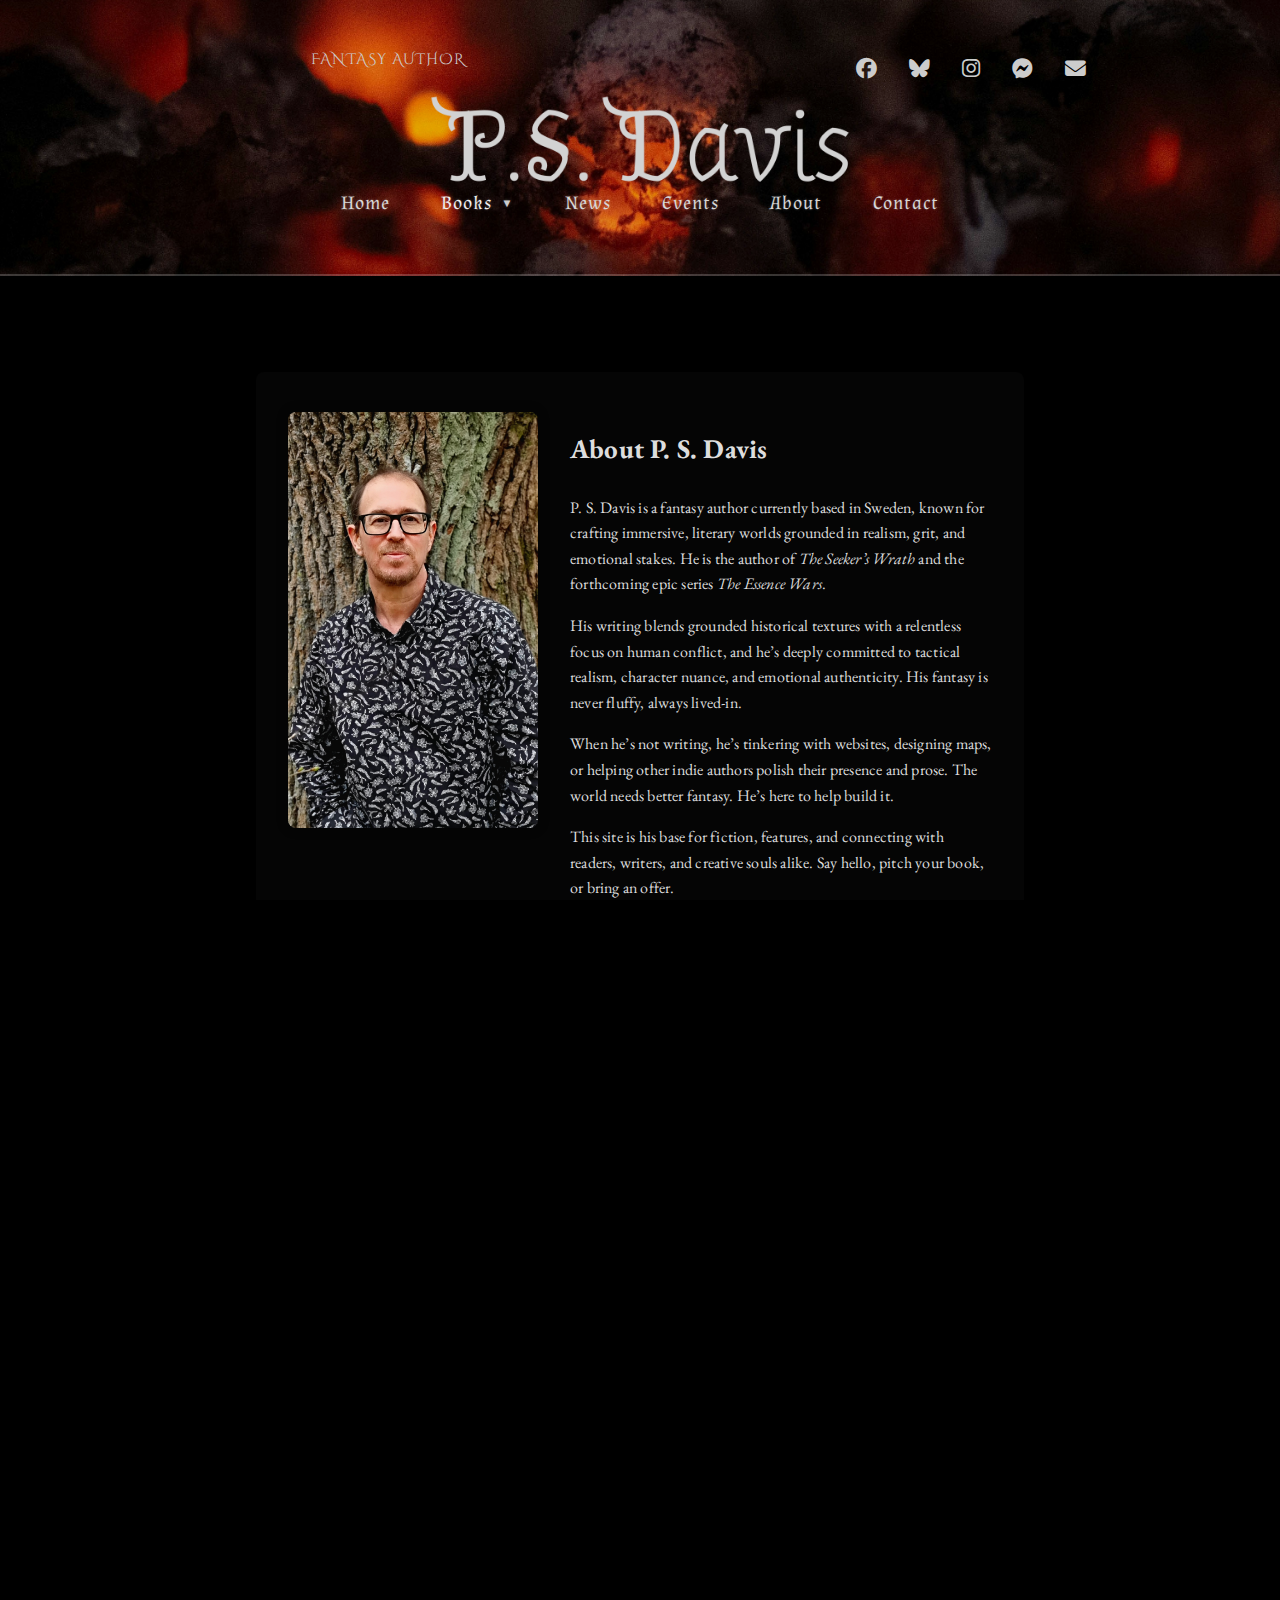
<file: about.html>
<!DOCTYPE html>
<html lang="en">
<head>
    <meta charset="UTF-8" />
    <meta name="viewport" content="width=device-width, initial-scale=1.0" />

    <!-- SEO Meta Tags -->
    <meta name="author" content="P. S. Davis" />
    <meta name="application-name" content="P. S. Davis Books" />
    <meta name="description"
        content="Learn more about P. S. Davis, author of The Seeker’s Wrath and The Essence Wars. Includes an exclusive in-depth interview." />
    <meta name="keywords"
        content="P. S. Davis, about the author, fantasy writer interview, The Seeker's Wrath, The Essence Wars, literary fantasy, indie author" />

    <!-- Open Graph (Social Sharing) Meta -->
    <meta property="og:title" content="About P. S. Davis | Author of The Seeker’s Wrath" />
    <meta property="og:description"
        content="Explore the mind behind Teloshka. Read an exclusive interview with P. S. Davis, creator of The Seeker’s Wrath." />
    <meta property="og:type" content="profile" />
    <meta property="og:url" content="https://psdavisbooks.com/about.html" />
    <meta property="og:image" content="https://psdavisbooks.com/images/psdavis-meta.png" />

    <!-- Twitter Meta Tags -->
    <meta name="twitter:card" content="summary_large_image" />
    <meta name="twitter:title" content="About P. S. Davis | psdavisbooks.com" />
    <meta name="twitter:description"
        content="From worldbuilding to realism in fantasy—get to know P. S. Davis in this exclusive author interview." />
    <meta name="twitter:image" content="https://psdavisbooks.com/images/psdavis-meta.png" />

    <!-- Favicon (Optional, replace with your icon) -->
    <link rel="icon" href="favicon.ico" type="image/x-icon" />

    <!-- Stylesheet -->
    <link rel="stylesheet" href="css/style.css" />
    <link rel="stylesheet" href="css/all.min.css">
    <link rel="stylesheet" href="css/news.css">
    <!-- Google Fonts -->
    <link rel="preconnect" href="https://fonts.googleapis.com">
    <link rel="preconnect" href="https://fonts.gstatic.com" crossorigin>
    <link
        href="https://fonts.googleapis.com/css2?family=Almendra:ital,wght@0,400;0,700;1,400;1,700&family=Cinzel+Decorative:wght@400;700;900&family=Cormorant+Garamond:ital,wght@0,300;0,400;0,500;0,600;0,700;1,300;1,400;1,500;1,600;1,700&family=EB+Garamond:ital,wght@0,400..800;1,400..800&family=IM+Fell+English:ital@0;1&family=Julius+Sans+One&family=Libre+Baskerville:ital,wght@0,400;0,700;1,400&family=MedievalSharp&family=Uncial+Antiqua&display=swap"
        rel="stylesheet">

    <!-- Scripts -->

    <title>P. S. Davis | About the Author</title>
</head>
<body>
    <div class="wrapper">
        <!-- Dynamic Header Include -->
        <div data-include="includes/header.html"></div>

        <main>
          
            <section class="about-section">
                <div class="about-container">
                    <div class="about-photo">
                        <img src="images/psdavis.jpg" alt="P. S. Davis portrait">
                    </div>
            
                    <div class="about-text">
                        <h2>About P. S. Davis</h2>
            
                        <p>P. S. Davis is a fantasy author currently based in Sweden, known for crafting immersive, literary worlds
                            grounded in realism, grit, and emotional stakes. He is the author of <em>The Seeker’s Wrath</em> and the
                            forthcoming epic series <em>The Essence Wars</em>.</p>
            
                        <p>His writing blends grounded historical textures with a relentless focus on human conflict, and he’s
                            deeply committed to tactical realism, character nuance, and emotional authenticity. His fantasy is never
                            fluffy, always lived-in.</p>
            
                        <p>When he’s not writing, he’s tinkering with websites, designing maps, or helping other indie authors
                            polish their presence and prose. The world needs better fantasy. He’s here to help build it.</p>
            
                        <p>This site is his base for fiction, features, and connecting with readers, writers, and creative souls
                            alike. Say hello, pitch your book, or bring an offer.</p>
                    </div>
                </div>
            </section>

            <section class="about-interview">
                <h2>Interview with P. S. Davis</h2>
            
                <article class="interview-block">
                    <h3>What drew you to fantasy specifically?</h3>
                    <p>When I was fourteen, we were given a project in English class to write a story. I wrote a full fantasy epic
                        and got an A. My teacher wrote, and I’ll never forget it: “This is just like Tolkien. It’s fantastic!” That
                        was the moment something clicked. I'd already been imaginative, building worlds and stories. I was the kind
                        of kid who played Dungeons & Dragons at thirteen and created my own maps and quests. Growing up doesn’t mean
                        growing out of fantasy—it means reshaping it. Some stories stopped feeling real to me. Even though I love
                        dragons, they began to feel overpowered and implausible. I wanted a world where magic existed, but reality
                        still mattered. That’s Teloshka. It’s as grounded as Earth, but with a layer of the unknown you can live in
                        through the prose.</p>
                </article>
            
                <article class="interview-block">
                    <h3>When did you first call yourself a writer?</h3>
                    <p>I still don’t. I love writing, but I’ve never said, “I’m a writer.” I just get the words out of my head and
                        hope someone else connects with them. For me, writing is a relief. Once the ideas are on paper, I feel free
                        of them. That’s what matters most.</p>
                </article>
            
                <article class="interview-block">
                    <h3>What would surprise readers about your background?</h3>
                    <p>I have a bachelor’s degree in Environmental Physics and Toxicology, and a postgraduate qualification in
                        teaching and learning. I’m a physics teacher by trade. That’s my day job. But Teloshka, this world I’ve
                        built, is my dream. I hope one day I’ll be teaching people about it instead.</p>
                </article>
            
                <article class="interview-block">
                    <h3>What should fantasy do that it often doesn’t?</h3>
                    <p>Fantasy needs to be believable. Too often, it isn’t. We all know the trope when someone dies, then “magic” brings
                        them back without consequence. Think of Jon Snow in Game of Thrones (series). He died, and then he didn’t. It broke
                        the stakes. Compare that with how Sir Arthur Conan Doyle tried to kill off Sherlock Holmes. Readers left him
                        by the thousands. Fantasy should know when to say “enough.” If someone dies, they stay dead. If they
                        survive, it has to make sense. I bring my science background into my writing. If I can’t imagine something
                        happening under the rules of that world, I won’t write it.</p>
                </article>
            
                <article class="interview-block">
                    <h3>What are your non-negotiables in writing?</h3>
                    <p>Everything must have a reason. Nothing can exist just to get me out of a plot hole. I actually enjoy writing
                        myself into a corner because it forces me to find a believable way out. If there is no way out, the
                        character doesn’t survive. No sudden rescues unless the story has earned it. If a villain spares a
                        protagonist, it’s not because they monologue, it’s because they need that character alive for a reason. I
                        don’t do cliché villains. Every action, every scene, must serve something bigger than convenience.</p>
                </article>
            
                <article class="interview-block">
                    <h3>What scares you as a writer?</h3>
                    <p>That I get lost in my world, and other people have to hear about it. I can write for days without stopping.
                        That’s not always healthy. I worry that I care too much about getting it all out. But I wouldn’t have it any
                        other way.</p>
                </article>
            
                <article class="interview-block">
                    <h3>Who are you writing for?</h3>
                    <p>This might sound selfish, but I write for me. I love it. I survive to do it. It’s how I get my thoughts out
                        of my head. It’s how I feel free. I cry when I write. I laugh. I cheer, and yes, even when I know what’s coming.
                        That said, I do imagine the reader. I ask, “Would this sentence sound pompous to someone else?” I try to
                        make sure it never feels heavy or difficult to read. I want my writing to be joyful, even when the story
                        isn’t.</p>
                </article>
            
                <article class="interview-block">
                    <h3>What do you want readers to feel when they finish a book?</h3>
                    <p>Relief. Not because it’s over, but because it gave them something. I want them to feel like they’ve been
                        somewhere real. Like it mattered. I try to avoid pompous writing. I want the challenge to be in the story,
                        not the sentence structure. I want people to guess the ending, and still be surprised when it doesn’t go that
                        way.</p>
                </article>
            
                <article class="interview-block">
                    <h3>Why support other authors here?</h3>
                    <p>Indie authors don’t have it easy. Publishers do a lot of the heavy lifting, but they also take a lot in
                        return: control, royalties, sometimes even the voice of the work. Indies have to be better, sharper, and
                        louder. We have to prove ourselves constantly. I want to make space for those writers, because their stories
                        deserve to be seen too.</p>
                </article>
            
                <article class="interview-block">
                    <h3>What do you do when you’re not writing?</h3>
                    <p>I walk and listen to music. Spotify is always on. In fact, I’m building an Essence Wars playlist that matches
                        key moments in Teloshka. I can’t play an instrument, I personally don’t have rhythm, but I can feel music deeply. I also
                        cycle, spend time with my family, and soak up every ounce of spring and sunlight I can. Nature keeps me
                        going.</p>
                </article>
            
                <article class="interview-block">
                    <h3>Do you think your best work is ahead of you?</h3>
                    <p>I hope so. I want this feeling to last. I love what I write, but I want to keep getting better. To tell
                        stories that matter, not just in plot, but in how they’re told. If I keep listening to my readers, I’ll keep
                        growing. The moment I stop listening — that’s when my best work will already be behind me.</p>
                </article>
            </section>

            <!-- Dynamic Footer Include -->
        </main>
        <div data-include="includes/footer.html"></div>
    </div>

    <!-- JavaScript -->
    <script src="js/includes.js"></script>

</body>
</html>
</file>
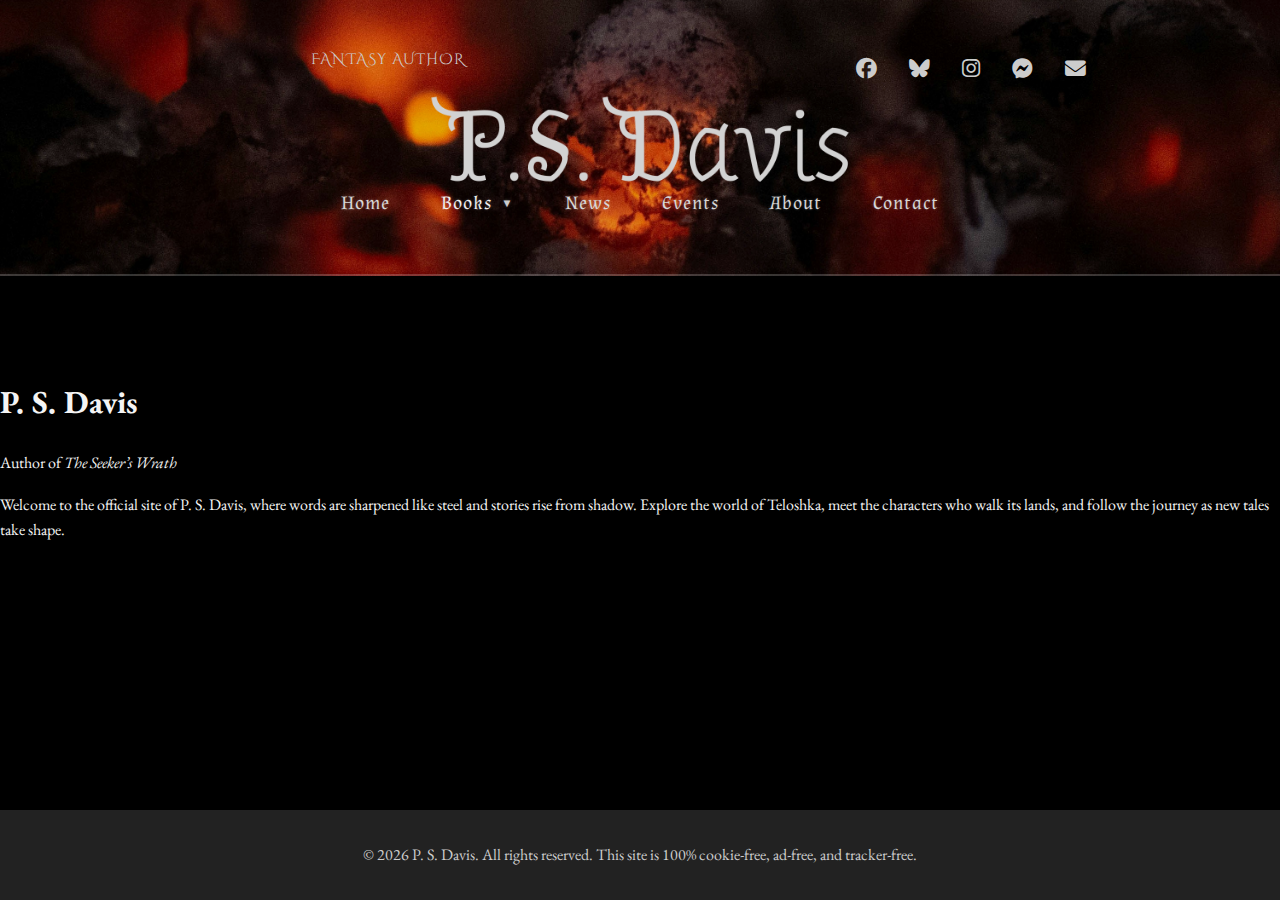
<file: books.html>
<!DOCTYPE html>
<html lang="en">
<head>
    <meta charset="UTF-8" />
    <meta name="viewport" content="width=device-width, initial-scale=1.0" />

    <!-- SEO Meta Tags -->
    <meta name="author" content="P. S. Davis" />
    <meta name="description"
        content="Official site of P. S. Davis, author of The Seeker’s Wrath and other literary fantasy works." />
    <meta name="keywords"
        content="P. S. Davis, author, fantasy books, The Seeker's Wrath, Teloshka, high fantasy, literary fantasy" />

    <!-- Social Sharing Meta -->
    <meta property="og:title" content="P. S. Davis | Author of The Seeker's Wrath" />
    <meta property="og:description" content="Literary fantasy forged in fire, silence, and vengeance." />
    <meta property="og:type" content="website" />
    <meta property="og:url" content="https://psdavisbooks.com" />
    <meta property="og:image" content="https://psdavisbooks.com/images/cover-placeholder.jpg" />

    <!-- Favicon (Optional, replace with your icon) -->
    <link rel="icon" href="favicon.ico" type="image/x-icon" />

    <!-- Stylesheet -->
    <link rel="stylesheet" href="css/style.css" />
    <link rel="stylesheet" href="css/all.min.css">
    <!-- Google Fonts -->
    <link rel="preconnect" href="https://fonts.googleapis.com">
    <link rel="preconnect" href="https://fonts.gstatic.com" crossorigin>
    <link
        href="https://fonts.googleapis.com/css2?family=Almendra:ital,wght@0,400;0,700;1,400;1,700&family=Cinzel+Decorative:wght@400;700;900&family=Cormorant+Garamond:ital,wght@0,300;0,400;0,500;0,600;0,700;1,300;1,400;1,500;1,600;1,700&family=EB+Garamond:ital,wght@0,400..800;1,400..800&family=IM+Fell+English:ital@0;1&family=Julius+Sans+One&family=Libre+Baskerville:ital,wght@0,400;0,700;1,400&family=MedievalSharp&family=Uncial+Antiqua&display=swap"
        rel="stylesheet">

    <!-- Scripts -->

    <title>P. S. Davis | Books</title>
</head>
<body>
    <div class="wrapper">
        <!-- Dynamic Header Include -->
        <div data-include="includes/header.html"></div>

        <main>
            <section class="hero">
                <h1>P. S. Davis</h1>
                <p>Author of <em>The Seeker’s Wrath</em></p>
            </section>

            <section class="intro">
                <p>Welcome to the official site of P. S. Davis, where words are sharpened like steel and stories rise
                    from
                    shadow. Explore the world of Teloshka, meet the characters who walk its lands, and follow the
                    journey as
                    new tales take shape.</p>
            </section>
            <!-- Dynamic Footer Include -->
        </main>
        <div data-include="includes/footer.html"></div>
    </div>

    <!-- JavaScript -->
    <script src="js/includes.js"></script>

</body>
</html>
</file>
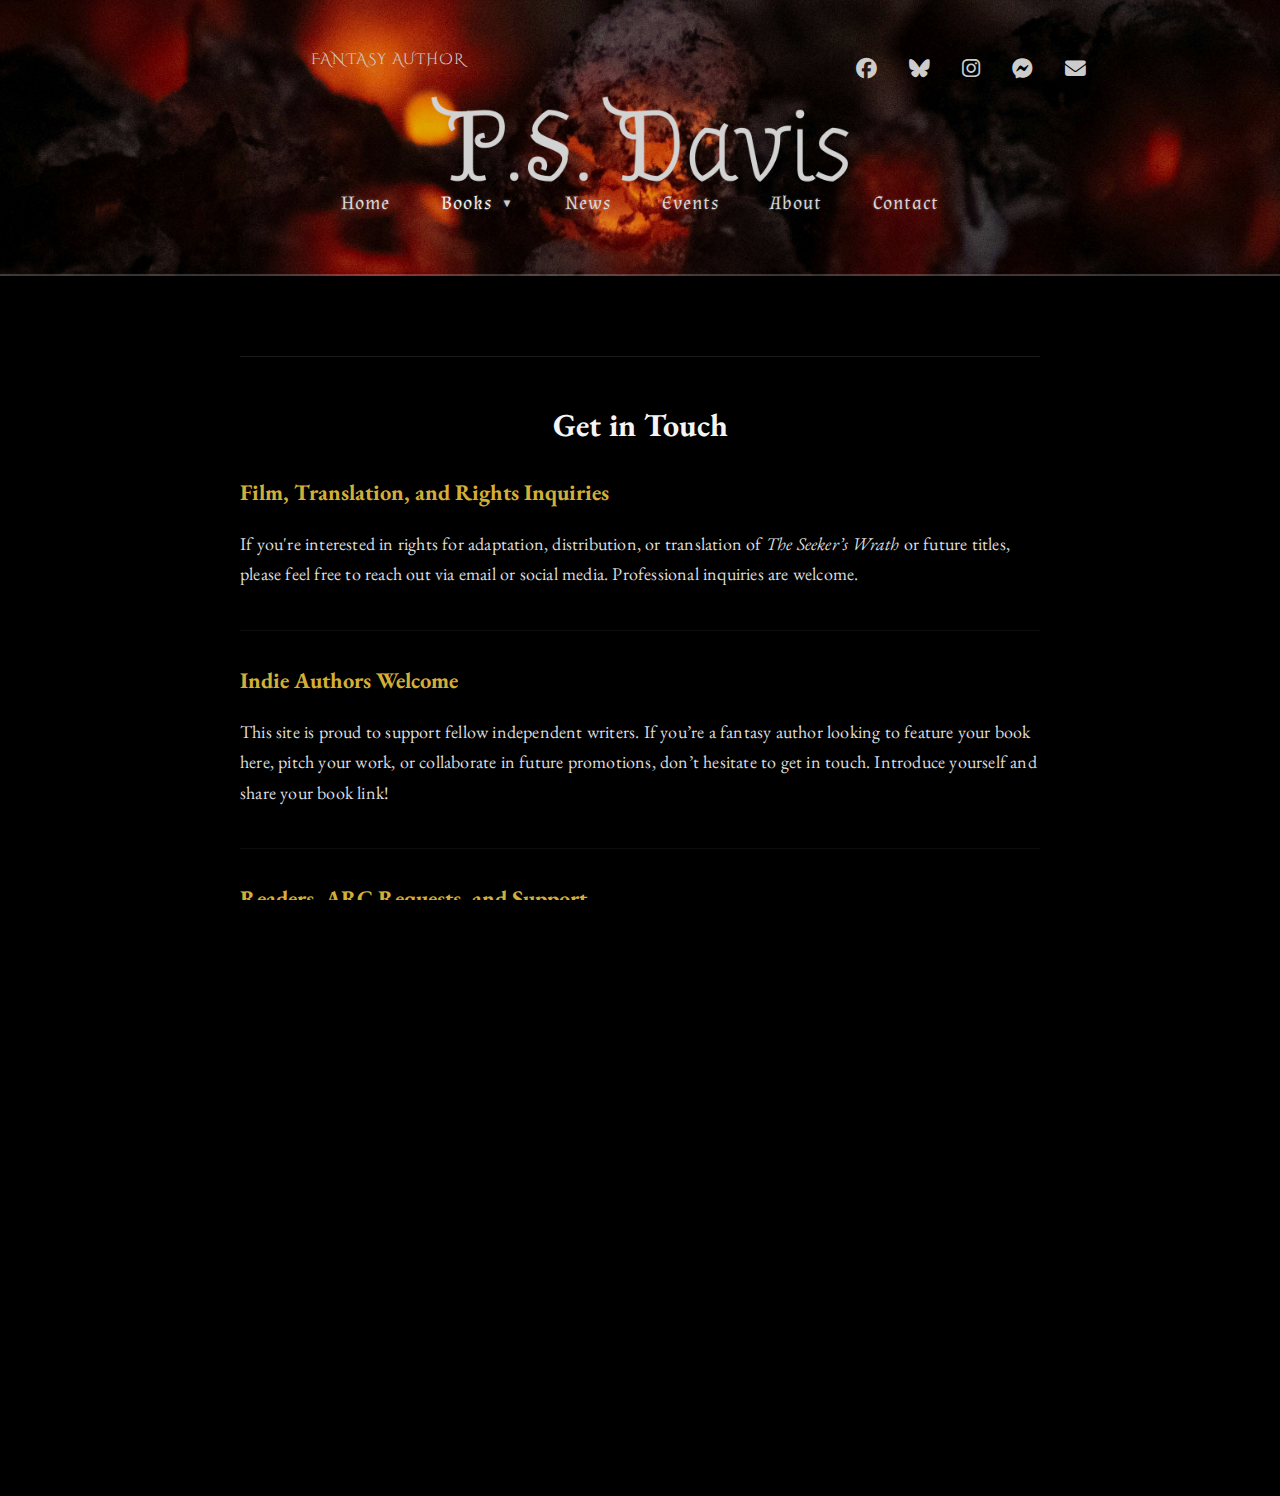
<file: contact.html>
<!DOCTYPE html>
<html lang="en">
<head>
    <meta charset="UTF-8" />
    <meta name="viewport" content="width=device-width, initial-scale=1.0" />

    <!-- SEO Meta Tags -->
    <meta name="author" content="P. S. Davis" />
    <meta name="description"
        content="Official site of P. S. Davis, author of The Seeker’s Wrath and other literary fantasy works." />
    <meta name="keywords"
        content="P. S. Davis, author, fantasy books, The Seeker's Wrath, Teloshka, high fantasy, literary fantasy" />

    <!-- Social Sharing Meta -->
    <meta property="og:title" content="P. S. Davis | Author of The Seeker's Wrath" />
    <meta property="og:description" content="Literary fantasy forged in fire, silence, and vengeance." />
    <meta property="og:type" content="website" />
    <meta property="og:url" content="https://psdavisbooks.com" />
    <meta property="og:image" content="https://psdavisbooks.com/images/cover-placeholder.jpg" />

    <!-- Favicon (Optional, replace with your icon) -->
    <link rel="icon" href="favicon.ico" type="image/x-icon" />

    <!-- Stylesheet -->
    <link rel="stylesheet" href="css/style.css" />
    <link rel="stylesheet" href="css/all.min.css">
    <link rel="stylesheet" href="css/news.css" />
    <!-- Google Fonts -->
    <link rel="preconnect" href="https://fonts.googleapis.com">
    <link rel="preconnect" href="https://fonts.gstatic.com" crossorigin>
    <link
        href="https://fonts.googleapis.com/css2?family=Almendra:ital,wght@0,400;0,700;1,400;1,700&family=Cinzel+Decorative:wght@400;700;900&family=Cormorant+Garamond:ital,wght@0,300;0,400;0,500;0,600;0,700;1,300;1,400;1,500;1,600;1,700&family=EB+Garamond:ital,wght@0,400..800;1,400..800&family=IM+Fell+English:ital@0;1&family=Julius+Sans+One&family=Libre+Baskerville:ital,wght@0,400;0,700;1,400&family=MedievalSharp&family=Uncial+Antiqua&display=swap"
        rel="stylesheet">
    
    <!-- Scripts -->

    <title>P. S. Davis | Contact P.S. Davis</title>
</head>
<body>
    <div class="wrapper">
        <!-- Dynamic Header Include -->
        <div data-include="includes/header.html"></div>

        <main>
            <section class="contact-section">
                <h2>Get in Touch</h2>
            
                <article class="contact-entry">
                    <h3>Film, Translation, and Rights Inquiries</h3>
                    <p>If you're interested in rights for adaptation, distribution, or translation of <em>The Seeker’s Wrath</em> or
                        future titles, please feel free to reach out via email or social media. Professional inquiries are welcome.
                    </p>
                </article>
            
                <article class="contact-entry">
                    <h3>Indie Authors Welcome</h3>
                    <p>This site is proud to support fellow independent writers. If you’re a fantasy author looking to feature your
                        book here, pitch your work, or collaborate in future promotions, don’t hesitate to get in touch. Introduce
                        yourself and share your book link!</p>
                </article>
            
                <article class="contact-entry">
                    <h3>Readers, ARC Requests, and Support</h3>
                    <p>Want to beta read, receive an ARC, or just connect? You’re in the right place. Email me or message on
                        Facebook or Bluesky—links are in the header. I always welcome thoughtful feedback and new connections.</p>
                </article>
            
                <div class="contact-highlight">
                    <p>Email: <span id="email"></span></p>
                </div>
            </section>
            <section class="newsletter-signup">
                <h2>Join the Newsletter</h2>
                <p>Sign up to get quarterly updates, sneak peeks, and early access to new releases. No spam, ever.</p>
                <a href="https://docs.google.com/forms/d/e/1FAIpQLSdazvmDqoHsx2aTBmYSni3jLdYKY8j_b5I8flYMaFjbr3XAZQ/viewform?usp=sharing"
                    target="_blank" rel="noopener noreferrer" class="newsletter-btn">
                    Sign Up Here
                </a>
            </section>

            <!-- Dynamic Footer Include -->
        </main>
        <div data-include="includes/footer.html"></div>
    </div>

    <!-- JavaScript -->
    <script src="js/includes.js"></script>

</body>
</html>
</file>
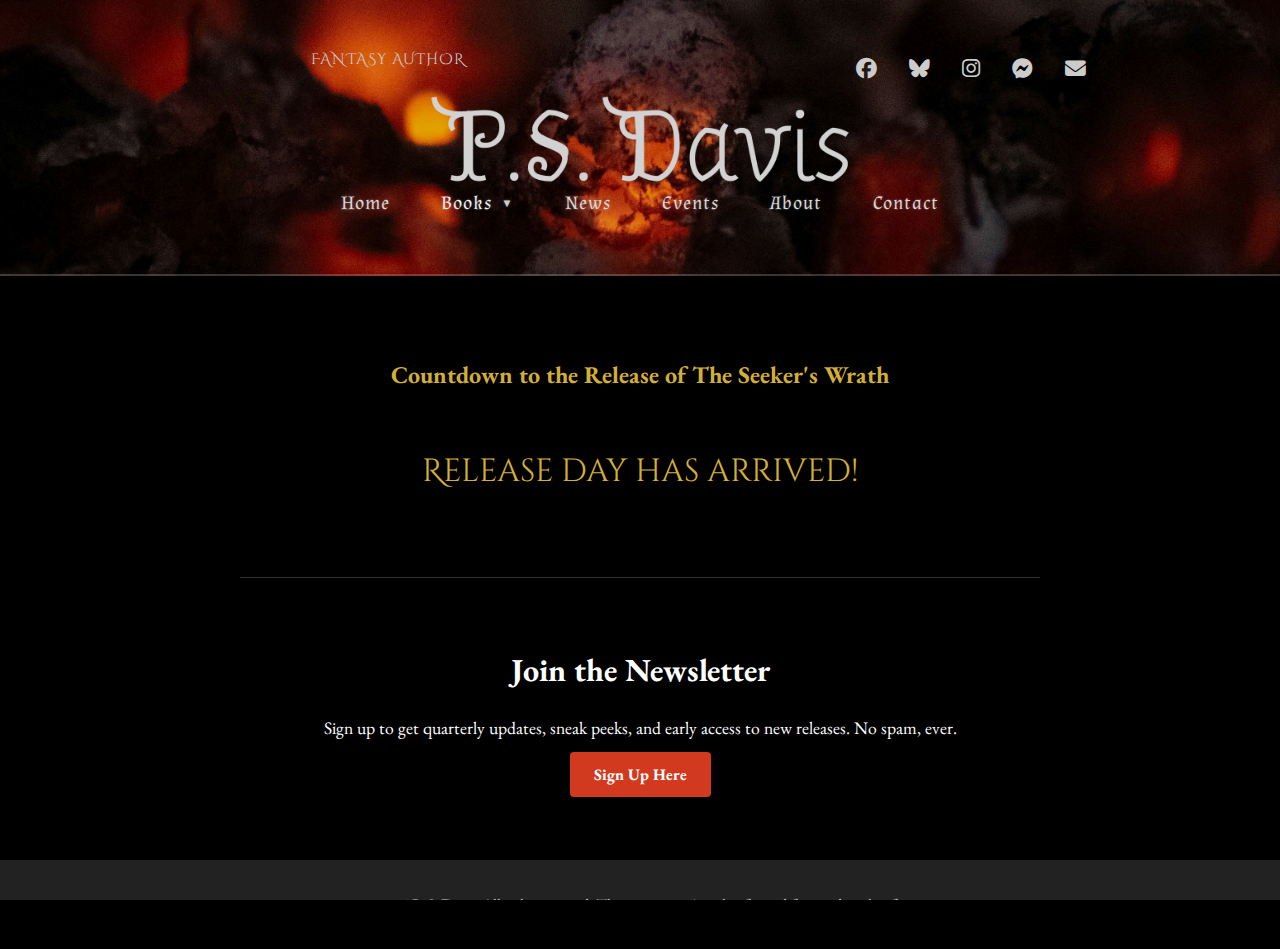
<file: events.html>
<!DOCTYPE html>
<html lang="en">
<head>
    <meta charset="UTF-8" />
    <meta name="viewport" content="width=device-width, initial-scale=1.0" />

    <!-- SEO Meta Tags -->
    <meta name="author" content="P. S. Davis" />
    <meta name="description"
        content="Official site of P. S. Davis, author of The Seeker’s Wrath and other literary fantasy works." />
    <meta name="keywords"
        content="P. S. Davis, author, fantasy books, The Seeker's Wrath, Teloshka, high fantasy, literary fantasy" />

    <!-- Social Sharing Meta -->
    <meta property="og:title" content="P. S. Davis | Author of The Seeker's Wrath" />
    <meta property="og:description" content="Literary fantasy forged in fire, silence, and vengeance." />
    <meta property="og:type" content="website" />
    <meta property="og:url" content="https://psdavisbooks.com" />
    <meta property="og:image" content="https://psdavisbooks.com/images/cover-placeholder.jpg" />

    <!-- Favicon (Optional, replace with your icon) -->
    <link rel="icon" href="favicon.ico" type="image/x-icon" />

    <!-- Stylesheet -->
    <link rel="stylesheet" href="css/style.css" />
    <link rel="stylesheet" href="css/all.min.css">
    <link rel="stylesheet" href="css/events.css" />
    <!-- Google Fonts -->
    <link rel="preconnect" href="https://fonts.googleapis.com">
    <link rel="preconnect" href="https://fonts.gstatic.com" crossorigin>
    <link
        href="https://fonts.googleapis.com/css2?family=Almendra:ital,wght@0,400;0,700;1,400;1,700&family=Cinzel+Decorative:wght@400;700;900&family=Cormorant+Garamond:ital,wght@0,300;0,400;0,500;0,600;0,700;1,300;1,400;1,500;1,600;1,700&family=EB+Garamond:ital,wght@0,400..800;1,400..800&family=IM+Fell+English:ital@0;1&family=Julius+Sans+One&family=Libre+Baskerville:ital,wght@0,400;0,700;1,400&family=MedievalSharp&family=Uncial+Antiqua&display=swap"
        rel="stylesheet">

    <!-- Scripts -->

    <title>P. S. Davis | Events</title>
</head>
<body>
    <div class="wrapper">
        <!-- Dynamic Header Include -->
        <div data-include="includes/header.html"></div>

        <main>
            <section class="countdown-wrapper">
                <h2>Countdown to the Release of The Seeker's Wrath</h2>
                <div id="countdown">
                    <div class="countdown-segment">
                        <span id="days">00</span>
                        <label>Days</label>
                    </div>
                    <div class="countdown-segment">
                        <span id="hours">00</span>
                        <label>Hours</label>
                    </div>
                    <div class="countdown-segment">
                        <span id="minutes">00</span>
                        <label>Minutes</label>
                    </div>
                    <div class="countdown-segment">
                        <span id="seconds">00</span>
                        <label>Seconds</label>
                    </div>
                </div>
            </section>

            <section class="newsletter-signup">
                <h2>Join the Newsletter</h2>
                <p>Sign up to get quarterly updates, sneak peeks, and early access to new releases. No spam, ever.</p>
                <a href="https://docs.google.com/forms/d/e/1FAIpQLSdazvmDqoHsx2aTBmYSni3jLdYKY8j_b5I8flYMaFjbr3XAZQ/viewform?usp=sharing"
                    target="_blank" rel="noopener noreferrer" class="newsletter-btn">
                    Sign Up Here
                </a>
            </section>


            <!-- Dynamic Footer Include -->
        </main>
        <div data-include="includes/footer.html"></div>
    </div>

    <!-- JavaScript -->
    <script src="js/includes.js"></script>
    <script src="js/events.js"></script>

</body>
</html>
</file>
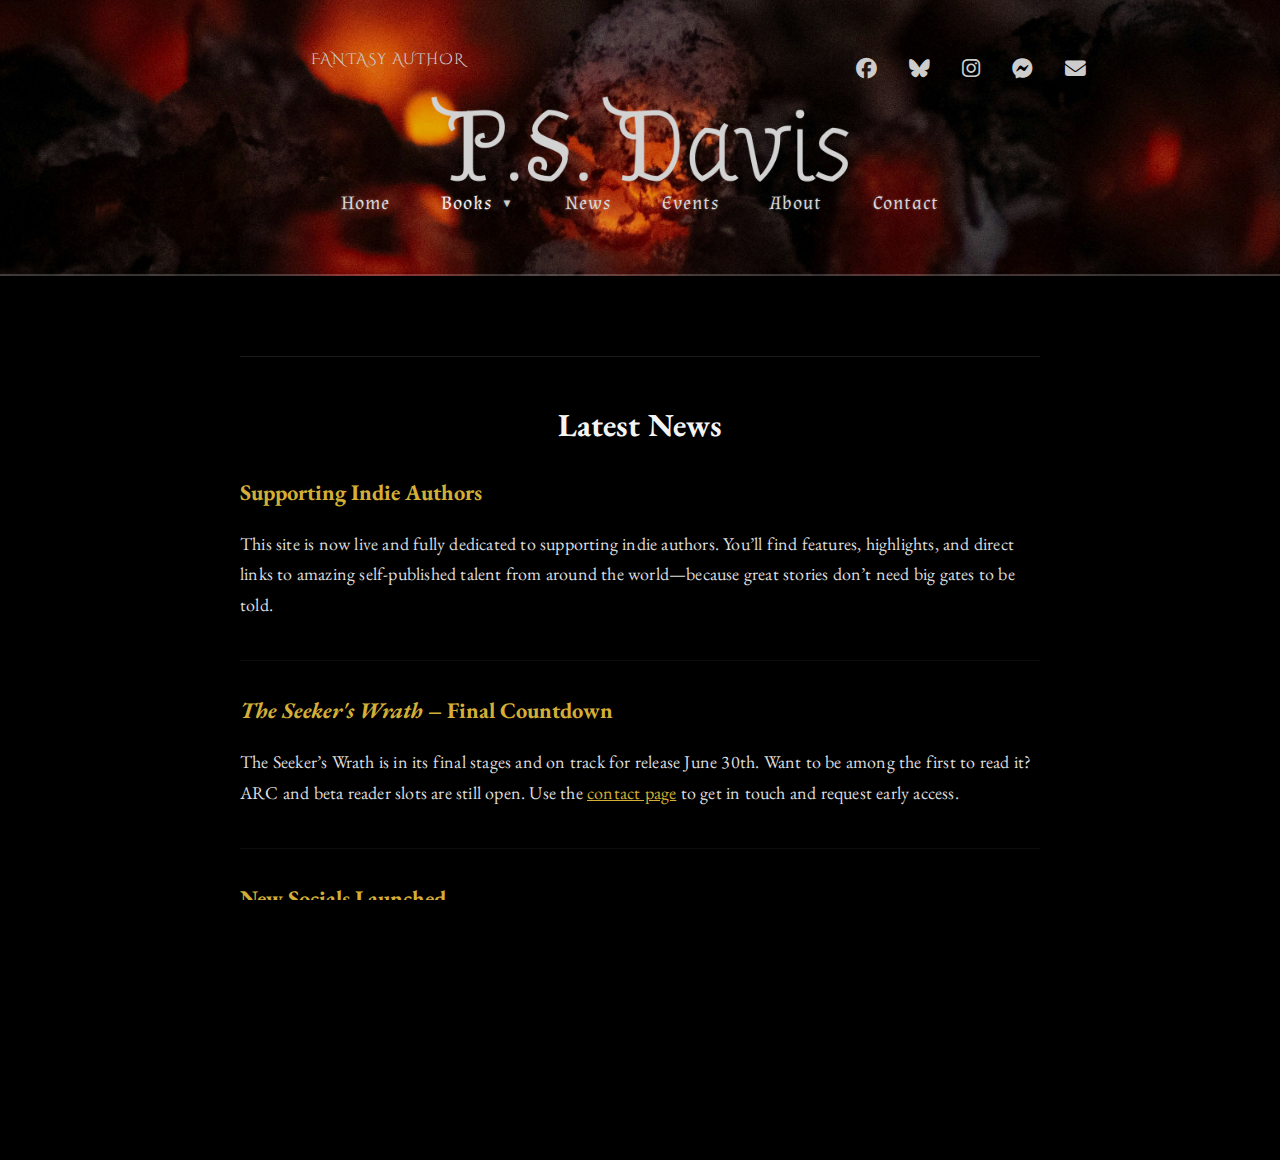
<file: news.html>
<!DOCTYPE html>
<html lang="en">
<head>
    <meta charset="UTF-8" />
    <meta name="viewport" content="width=device-width, initial-scale=1.0" />

    <!-- SEO Meta Tags -->
    <meta name="author" content="P. S. Davis" />
    <meta name="description"
        content="Official site of P. S. Davis, author of The Seeker’s Wrath and other literary fantasy works." />
    <meta name="keywords"
        content="P. S. Davis, author, fantasy books, The Seeker's Wrath, Teloshka, high fantasy, literary fantasy" />

    <!-- Social Sharing Meta -->
    <meta property="og:title" content="P. S. Davis | Author of The Seeker's Wrath" />
    <meta property="og:description" content="Literary fantasy forged in fire, silence, and vengeance." />
    <meta property="og:type" content="website" />
    <meta property="og:url" content="https://psdavisbooks.com" />
    <meta property="og:image" content="https://psdavisbooks.com/images/cover-placeholder.jpg" />

    <!-- Favicon (Optional, replace with your icon) -->
    <link rel="icon" href="favicon.ico" type="image/x-icon" />

    <!-- Stylesheet -->
    <link rel="stylesheet" href="css/style.css" />
    <link rel="stylesheet" href="css/all.min.css">
    <link rel="stylesheet" href="css/news.css" />
    <!-- Google Fonts -->
    <link rel="preconnect" href="https://fonts.googleapis.com">
    <link rel="preconnect" href="https://fonts.gstatic.com" crossorigin>
    <link
        href="https://fonts.googleapis.com/css2?family=Almendra:ital,wght@0,400;0,700;1,400;1,700&family=Cinzel+Decorative:wght@400;700;900&family=Cormorant+Garamond:ital,wght@0,300;0,400;0,500;0,600;0,700;1,300;1,400;1,500;1,600;1,700&family=EB+Garamond:ital,wght@0,400..800;1,400..800&family=IM+Fell+English:ital@0;1&family=Julius+Sans+One&family=Libre+Baskerville:ital,wght@0,400;0,700;1,400&family=MedievalSharp&family=Uncial+Antiqua&display=swap"
        rel="stylesheet">

    <!-- Scripts -->

    <title>P. S. Davis | News</title>
</head>
<body>
    <div class="wrapper">
        <!-- Dynamic Header Include -->
        <div data-include="includes/header.html"></div>

        <main>
            <section class="news-section">
                <h2>Latest News</h2>
        
                <article class="news-entry">
                    <h3>Supporting Indie Authors</h3>
                    <p>This site is now live and fully dedicated to supporting indie authors. You’ll find features, highlights,
                        and
                        direct links to amazing self-published talent from around the world—because great stories don’t need big
                        gates to be told.</p>
                </article>
        
                <article class="news-entry">
                    <h3><em>The Seeker's Wrath</em> – Final Countdown</h3>
                    <p>The Seeker’s Wrath is in its final stages and on track for release June 30th. Want to be among the first
                        to
                        read it? ARC and beta reader slots are still open. Use the <a href="contact.html">contact page</a> to
                        get in
                        touch and request early access.</p>
                </article>
        
                <article class="news-entry">
                    <h3>New Socials Launched</h3>
                <p>You can now follow P. S. Davis on
                    <a href="https://www.facebook.com/p.s.davis.2025/" target="_blank" rel="noopener noreferrer">Facebook</a>,
                    <a href="https://bsky.app/profile/ps-davis.bsky.social" target="_blank" rel="noopener noreferrer">Bluesky</a>,
                    or reach out directly at
                    <span id="email"></span>.
                </p>
                </article>
            </section>
        </main>

        <div data-include="includes/footer.html"></div>
    </div>

    <!-- JavaScript -->
    <script src="js/includes.js"></script>

</body>
</html>
</file>
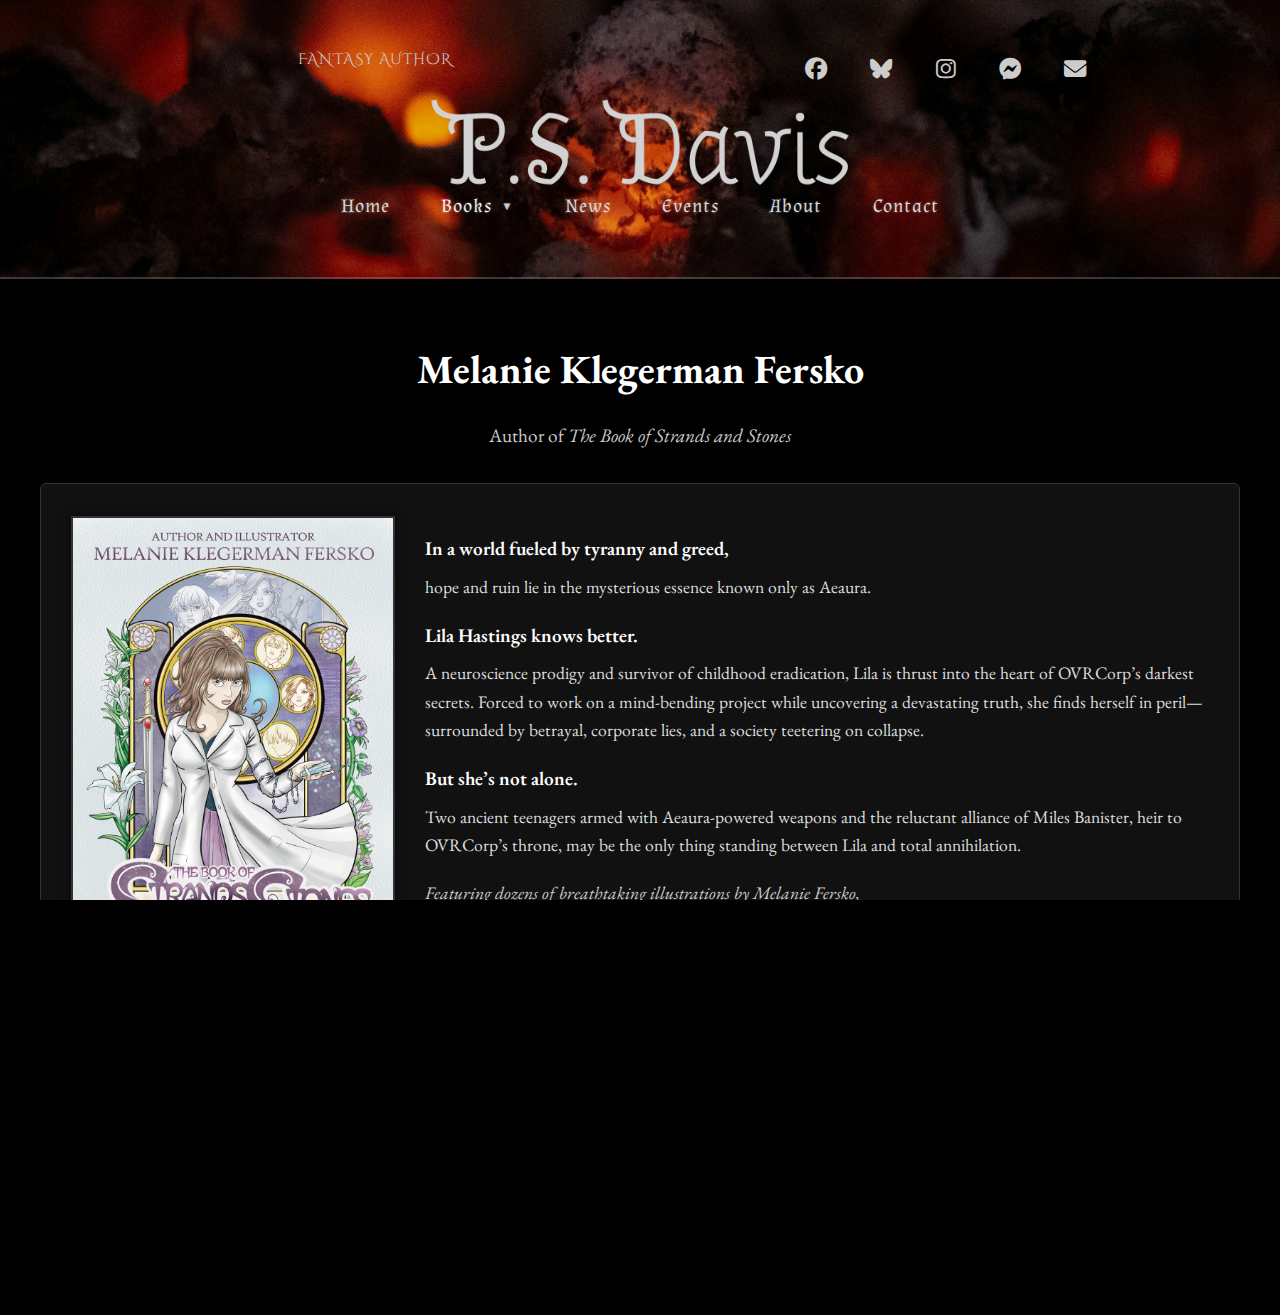
<file: the-book-of-strands-and-stones.html>
<!DOCTYPE html>
<html lang="en">
<head>
    <meta charset="UTF-8" />
    <meta name="viewport" content="width=device-width, initial-scale=1.0" />

    <!-- SEO Meta Tags -->
    <meta name="author" content="Melanie Fersko, featured by P. S. Davis" />
    <meta name="application-name" content="P. S. Davis Books" />
    <meta name="description"
        content="The Book of Strands and Stones by Melanie Fersko blends rebellion, neuroscience, and the mysterious force known as Aeaura in a richly illustrated dystopian fantasy. Featured on psdavisbooks.com." />
    <meta name="keywords"
        content="The Book of Strands and Stones, Melanie Fersko, Aeaura trilogy, dystopian fantasy, indie author, illustrated fantasy, psdavisbooks.com" />
    
    <!-- Open Graph (Social Sharing) Meta -->
    <meta property="og:title" content="The Book of Strands and Stones by Melanie Fersko" />
    <meta property="og:description"
        content="A dystopian fantasy filled with rebellion, secrets, and the power of Aeaura—richly illustrated and beautifully written by indie author Melanie Fersko." />
    <meta property="og:type" content="book" />
    <meta property="og:url" content="https://psdavisbooks.com/the-book-of-strands-and-stones.html" />
    <meta property="og:image"
        content="https://psdavisbooks.com/images/books/the-book-of-strands-and-stones/Strands-and-stones.jpg" />
    
    <!-- Twitter Meta Tags -->
    <meta name="twitter:card" content="summary_large_image" />
    <meta name="twitter:title" content="The Book of Strands and Stones by Melanie Fersko" />
    <meta name="twitter:description"
        content="Dystopian fantasy, rebellion, and Aeaura-fueled weapons collide in this illustrated indie novel by Melanie Fersko." />
    <meta name="twitter:image"
        content="https://psdavisbooks.com/images/books/the-book-of-strands-and-stones/Strands-and-stones.jpg" />

    <!-- Favicon (Optional, replace with your icon) -->
    <link rel="icon" href="favicon.ico" type="image/x-icon" />

    <!-- Stylesheet -->
    <link rel="stylesheet" href="css/style.css" />
    <link rel="stylesheet" href="css/all.min.css">
    <link rel="stylesheet" href="css/books.css">
    <!-- Google Fonts -->
    <link rel="preconnect" href="https://fonts.googleapis.com">
    <link rel="preconnect" href="https://fonts.gstatic.com" crossorigin>
    <link
        href="https://fonts.googleapis.com/css2?family=Almendra:ital,wght@0,400;0,700;1,400;1,700&family=Cinzel+Decorative:wght@400;700;900&family=Cormorant+Garamond:ital,wght@0,300;0,400;0,500;0,600;0,700;1,300;1,400;1,500;1,600;1,700&family=EB+Garamond:ital,wght@0,400..800;1,400..800&family=IM+Fell+English:ital@0;1&family=Julius+Sans+One&family=Libre+Baskerville:ital,wght@0,400;0,700;1,400&family=MedievalSharp&family=Uncial+Antiqua&display=swap"
        rel="stylesheet">

    <!-- Scripts -->

    <title>Melanie Fersko | The Book of Strands and Stones</title>
</head>
<body>
    <div class="wrapper">
        <!-- Dynamic Header Include -->
        <div data-include="includes/header.html"></div>

        <main>
            <section class="hero">
                <h1>Melanie Klegerman Fersko</h1>
                <p>Author of <em>The Book of Strands and Stones</em></p>
            </section>

            <section class="intro">
                <div class="intro-left">
                    <img src="images/books/the-book-of-strands-and-stones/Strands-and-stones.jpg"
                        alt="Book cover of The Book of Strands and Stones by Melanie Klegerman Fersko showing dramatic fantasy artwork"
                        class="intro-cover">

                    <div class="book-links">
                        <a class="buy-button" href="https://www.amazon.com/Book-Strands-Stones-Aeaura-Saga-ebook/dp/B0F1XW2Q4D?ref_=ast_author_dp"
                            rel="noopener noreferrer" target="_blank">Buy on Amazon</a>
                        <div class="social-icons">
                            <a href="https://www.facebook.com/MelanieFerskoAuthorArtist" target="_blank" rel="noopener noreferrer"
                                aria-label="Follow Melanie Fersko on Facebook" title="Follow Melanie Fersko on Facebook">
                                <i class="fa-brands fa-facebook"></i>
                            </a>
                            <a href="https://www.instagram.com/melanie_fersko/" target="_blank" rel="noopener noreferrer"
                                aria-label="Follow Melanie Fersko on Instagram" title="Follow Melanie Fersko on Instagram">
                                <i class="fa-brands fa-instagram"></i>
                            </a>
                            <a href="https://bsky.app/profile/melaniefersko.bsky.social" target="_blank" rel="noopener noreferrer"
                                aria-label="Follow Melanie Fersko on Bluesky" title="Follow Melanie Fersko on Bluesky">
                                <i class="fa-brands fa-bluesky"></i>
                            </a>
                            <a href="https://www.melaniebooks.com/" target="_blank" rel="noopener noreferrer"
                                aria-label="Visit Melanie Fersko's website" title="Visit Melanie Fersko's website">
                                <i class="fa-solid fa-globe"></i>
                            </a>
                        </div>
                    </div>
                </div>

                <div class="intro-text">
                    <p><strong>In a world fueled by tyranny and greed,</strong> hope and ruin lie in the mysterious essence known only
                        as Aeaura.</p>
                
                    <p><strong>Lila Hastings knows better.</strong> A neuroscience prodigy and survivor of childhood eradication, Lila
                        is thrust into the heart of OVRCorp’s darkest secrets. Forced to work on a mind-bending project while uncovering
                        a devastating truth, she finds herself in peril—surrounded by betrayal, corporate lies, and a society teetering
                        on collapse.</p>
                
                    <p><strong>But she’s not alone.</strong> Two ancient teenagers armed with Aeaura-powered weapons and the reluctant
                        alliance of Miles Banister, heir to OVRCorp’s throne, may be the only thing standing between Lila and total
                        annihilation.</p>
                
                    <p><em>Featuring dozens of breathtaking illustrations by Melanie Fersko, <strong>The Book of Strands and
                                Stones</strong> is the illustrated, genre-defying first volume of the Aeaura trilogy.</em></p>
                
                    <p>Want to support this indie release or explore Melanie’s world further? Connect via social media or visit her
                        website to learn more.</p>
                </div>

            </section>
        </main>

        <!-- Dynamic Footer Include -->
        <div data-include="includes/footer.html"></div>
    </div>

    <!-- JavaScript -->
    <script src="js/includes.js"></script>
</body>

</html>
</file>
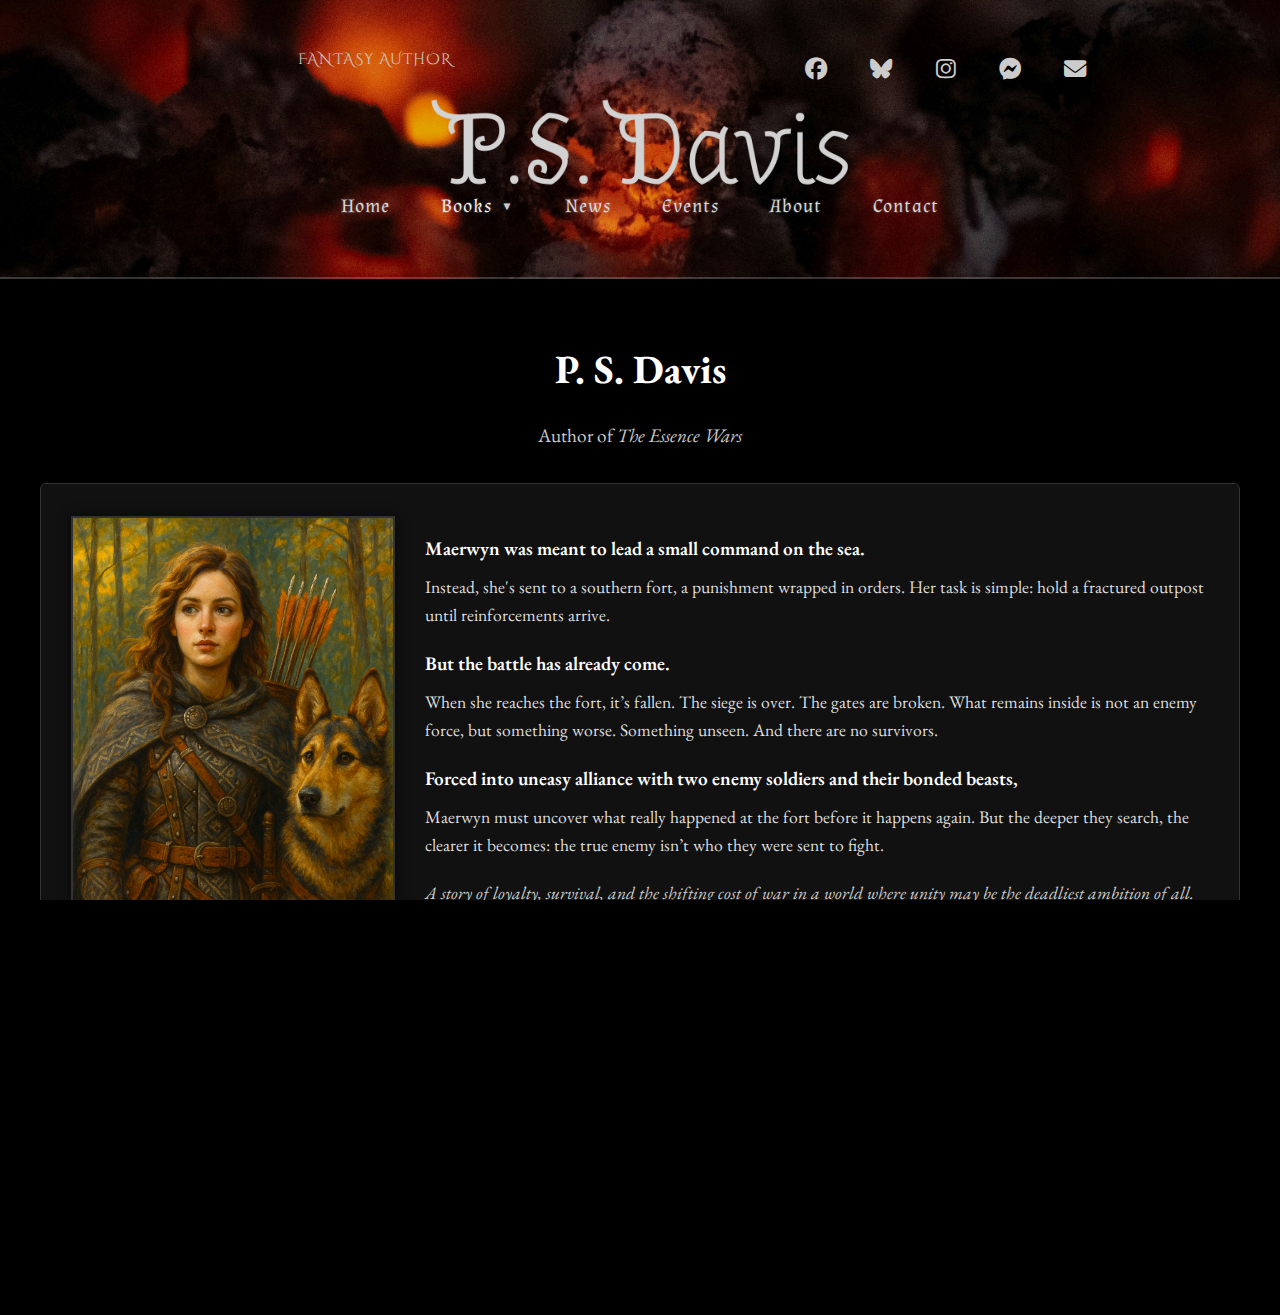
<file: the-essence-wars-book-one.html>
<!DOCTYPE html>
<html lang="en">
<head>
    <meta charset="UTF-8" />
    <meta name="viewport" content="width=device-width, initial-scale=1.0" />

    <!-- SEO Meta Tags -->
    <meta name="author" content="P. S. Davis" />
    <meta name="description"
        content="Official site of P. S. Davis, author of The Seeker’s Wrath and other literary fantasy works." />
    <meta name="keywords"
        content="P. S. Davis, author, fantasy books, The Seeker's Wrath, Teloshka, high fantasy, literary fantasy" />

    <!-- Social Sharing Meta -->
    <meta property="og:title" content="P. S. Davis | Author of The Seeker's Wrath" />
    <meta property="og:description" content="Literary fantasy forged in fire, silence, and vengeance." />
    <meta property="og:type" content="website" />
    <meta property="og:url" content="https://psdavisbooks.com" />
    <meta property="og:image" content="https://psdavisbooks.com/images/cover-placeholder.jpg" />

    <!-- Favicon (Optional, replace with your icon) -->
    <link rel="icon" href="favicon.ico" type="image/x-icon" />

    <!-- Stylesheet -->
    <link rel="stylesheet" href="css/style.css" />
    <link rel="stylesheet" href="css/all.min.css">
    <link rel="stylesheet" href="css/books.css">
    <!-- Google Fonts -->
    <link rel="preconnect" href="https://fonts.googleapis.com">
    <link rel="preconnect" href="https://fonts.gstatic.com" crossorigin>
    <link
        href="https://fonts.googleapis.com/css2?family=Almendra:ital,wght@0,400;0,700;1,400;1,700&family=Cinzel+Decorative:wght@400;700;900&family=Cormorant+Garamond:ital,wght@0,300;0,400;0,500;0,600;0,700;1,300;1,400;1,500;1,600;1,700&family=EB+Garamond:ital,wght@0,400..800;1,400..800&family=IM+Fell+English:ital@0;1&family=Julius+Sans+One&family=Libre+Baskerville:ital,wght@0,400;0,700;1,400&family=MedievalSharp&family=Uncial+Antiqua&display=swap"
        rel="stylesheet">

    <!-- Scripts -->

    <title>P. S. Davis | The Essence Wars</title>
</head>
<body>
    <div class="wrapper">
        <!-- Dynamic Header Include -->
        <div data-include="includes/header.html"></div>

        <main>
            <section class="hero">
                <h1>P. S. Davis</h1>
                <p>Author of <em>The Essence Wars</em></p>
            </section>

            <section class="intro">
                <div class="intro-left">
                    <img src="images/books/the-essence-wars/the-essence-wars.png"
                        alt="Representative artwork of The Essence Wars by P. S. Davis showing dramatic fantasy artwork"
                        class="intro-cover">

                    <div class="book-links">
                        <a class="buy-button" href="#" target="_blank" rel="noopener noreferrer">
                            Release December 2025
                        </a>
                        <div class="social-icons">
                            <a href="https://www.facebook.com/p.s.davis.2025/" target="_blank" rel="noopener noreferrer"
                                aria-label="Follow P. S. Davis on Facebook" title="Follow P. S. Davis on Facebook">
                                <i class="fa-brands fa-facebook"></i>
                            </a>
                            <a href="https://bsky.app/profile/ps-davis.bsky.social" target="_blank"
                                rel="noopener noreferrer" aria-label="Follow P. S. Davis on Bluesky"
                                title="Follow P. S. Davis on Bluesky">
                                <i class="fa-brands fa-bluesky"></i>
                            </a>
                            <a href="https://m.me/p.s.davis.2025" target="_blank" rel="noopener noreferrer"
                                aria-label="Message P. S. Davis on Messenger" title="Message P. S. Davis on Messenger">
                                <i class="fa-brands fa-facebook-messenger"></i>
                            </a>
                        </div>
                    </div>
                </div>

                <div class="intro-text">
                    <p><strong>Maerwyn was meant to lead a small command on the sea.</strong> Instead, she's sent to a southern fort, a
                        punishment wrapped in orders. Her task is simple: hold a fractured outpost until reinforcements arrive.</p>
                
                    <p><strong>But the battle has already come.</strong> When she reaches the fort, it’s fallen. The siege is over. The
                        gates are broken. What remains inside is not an enemy force, but something worse. Something unseen. And there
                        are no survivors.</p>
                
                    <p><strong>Forced into uneasy alliance with two enemy soldiers and their bonded beasts,</strong> Maerwyn must
                        uncover what really happened at the fort before it happens again. But the deeper they search, the clearer it
                        becomes: the true enemy isn’t who they were sent to fight.</p>
                
                    <p><em>A story of loyalty, survival, and the shifting cost of war in a world where unity may be the deadliest
                            ambition of all.</em></p>
                
                    <p>Want to be a beta or ARC reader? Reach out through the contact page or message on social media. You may receive
                        an early copy or even a free paperback as thanks for your insight.</p>
                </div>
            </section>
        </main>

        <!-- Dynamic Footer Include -->
        <div data-include="includes/footer.html"></div>
    </div>

    <!-- JavaScript -->
    <script src="js/includes.js"></script>
</body>

</html>
</file>
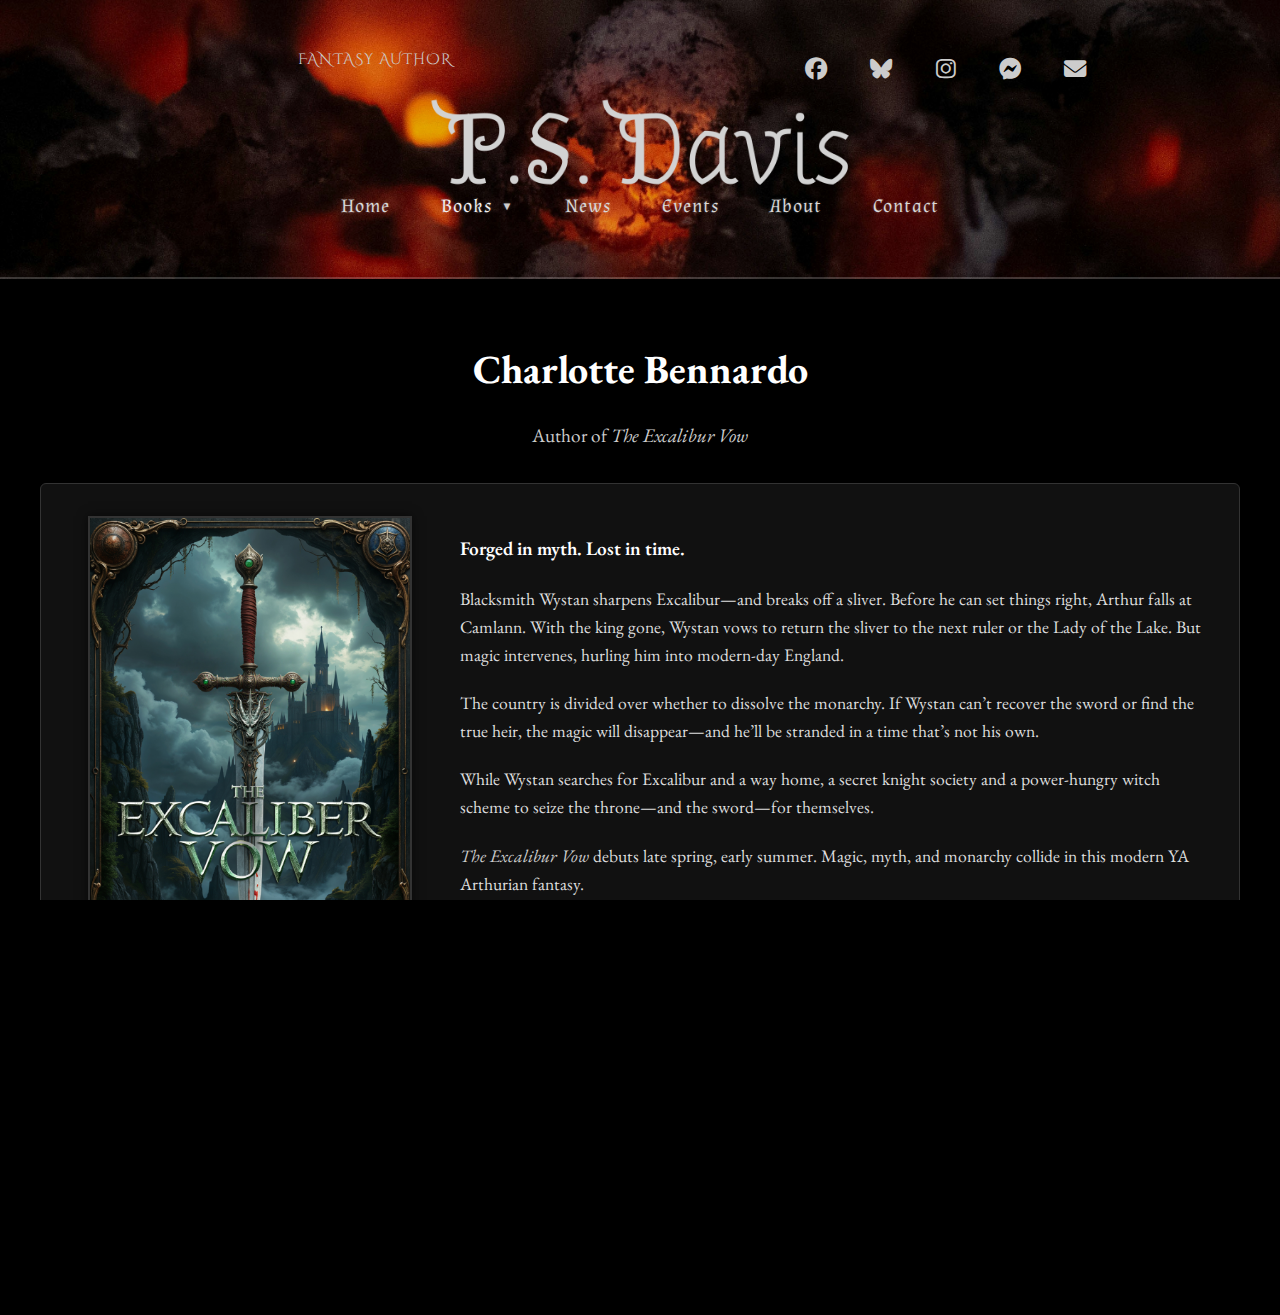
<file: the-excalibur-vow.html>
<!DOCTYPE html>
<html lang="en">
<head>
    <meta charset="UTF-8" />
    <meta name="viewport" content="width=device-width, initial-scale=1.0" />

    <!-- SEO Meta Tags -->
    <meta name="author" content="Charlotte Bennardo, featured by P. S. Davis" />
    <meta name="application-name" content="P. S. Davis Books" />
    <meta name="description"
        content="The Excalibur Vow is a YA fantasy by Charlotte Bennardo, featured on psdavisbooks.com. A blacksmith, a vow, and a sliver of Excalibur lost through time." />
    <meta name="keywords"
        content="The Excalibur Vow, Charlotte Bennardo, Arthurian fantasy, YA fantasy, indie author, time travel fantasy, P. S. Davis, featured author" />
    
    <!-- Social Sharing Meta -->
    <meta property="og:title" content="The Excalibur Vow by Charlotte Bennardo | Featured by P. S. Davis" />
    <meta property="og:description"
        content="A vow. A blade. A sliver of Excalibur lost in time. YA Arthurian fantasy by Charlotte Bennardo, featured by author P. S. Davis." />
    <meta property="og:type" content="book" />
    <meta property="og:url" content="https://psdavisbooks.com/the-excalibur-vow.html" />
    <meta property="og:image" content="https://psdavisbooks.com/images/books/the-excalibur-vow/the-excalibur-vow.jpg" />
    
    <!-- Twitter Meta -->
    <meta name="twitter:card" content="summary_large_image" />
    <meta name="twitter:title" content="The Excalibur Vow | YA Arthurian Fantasy by Charlotte Bennardo" />
    <meta name="twitter:description"
        content="Featured by author P. S. Davis — The Excalibur Vow is a YA fantasy of myth, time travel, and a vow that could change the fate of England." />
    <meta name="twitter:image" content="https://psdavisbooks.com/images/books/the-excalibur-vow/the-excalibur-vow.jpg" />

    <!-- Favicon (Optional, replace with your icon) -->
    <link rel="icon" href="favicon.ico" type="image/x-icon" />

    <!-- Stylesheet -->
    <link rel="stylesheet" href="css/style.css" />
    <link rel="stylesheet" href="css/all.min.css">
    <link rel="stylesheet" href="css/books.css">
    <!-- Google Fonts -->
    <link rel="preconnect" href="https://fonts.googleapis.com">
    <link rel="preconnect" href="https://fonts.gstatic.com" crossorigin>
    <link
        href="https://fonts.googleapis.com/css2?family=Almendra:ital,wght@0,400;0,700;1,400;1,700&family=Cinzel+Decorative:wght@400;700;900&family=Cormorant+Garamond:ital,wght@0,300;0,400;0,500;0,600;0,700;1,300;1,400;1,500;1,600;1,700&family=EB+Garamond:ital,wght@0,400..800;1,400..800&family=IM+Fell+English:ital@0;1&family=Julius+Sans+One&family=Libre+Baskerville:ital,wght@0,400;0,700;1,400&family=MedievalSharp&family=Uncial+Antiqua&display=swap"
        rel="stylesheet">

    <!-- Scripts -->

    <title>Charlotte Bennardo | The Excalibur Vow</title>
</head>
<body>
    <div class="wrapper">
        <!-- Dynamic Header Include -->
        <div data-include="includes/header.html"></div>

        <main>
            <section class="hero">
                <h1>Charlotte Bennardo</h1>
                <p>Author of <em>The Excalibur Vow</em></p>
            </section>
            
            <section class="intro">
                <div class="intro-left">
                    <img src="images/books/the-excalibur-vow/the-excalibur-vow.jpg"
                        alt="Book cover of The Excalibur Vow by Charlotte Bennardo showing a modern Arthurian fantasy"
                        class="intro-cover">
            
                    <div class="book-links">
                        <a class="buy-button" href="#" target="_blank" rel="noopener noreferrer">
                            Coming Soon
                        </a>
                        <div class="social-icons">
                            <a href="https://www.facebook.com/charlotte.bennardo" target="_blank" rel="noopener noreferrer"
                                aria-label="Follow Charlotte Bennardo on Facebook" title="Follow Charlotte Bennardo on Facebook">
                                <i class="fa-brands fa-facebook-f"></i>
                            </a>
                            <a href="https://bsky.app/profile/charbennardo.bsky.social" target="_blank" rel="noopener noreferrer"
                                aria-label="Follow Charlotte Bennardo on Bluesky" title="Follow Charlotte Bennardo on Bluesky">
                                <i class="fa-brands fa-bluesky"></i>
                            </a>
                            <a href="https://www.threads.net/@charlottebennardo" target="_blank" rel="noopener noreferrer"
                                aria-label="Follow Charlotte Bennardo on Threads" title="Follow Charlotte Bennardo on Threads">
                                <i class="fa-brands fa-threads"></i>
                            </a>
                            <a href="https://www.instagram.com/charlottebennardo/" target="_blank" rel="noopener noreferrer"
                                aria-label="Follow Charlotte Bennardo on Instagram" title="Follow Charlotte Bennardo on Instagram">
                                <i class="fa-brands fa-instagram"></i>
                            </a>
                            <a href="https://www.pinterest.com/charlottebennar/" target="_blank" rel="noopener noreferrer"
                                aria-label="Follow Charlotte Bennardo on Pinterest" title="Follow Charlotte Bennardo on Pinterest">
                                <i class="fa-brands fa-pinterest-p"></i>
                            </a>
                            <a href="https://charlottebennardo.com" target="_blank" rel="noopener noreferrer"
                                aria-label="Visit Charlotte Bennardo’s Website (under construction)" title="Website under construction">
                                <i class="fa-solid fa-globe"></i>
                            </a>
                        </div>
                    </div>
                </div>
            
                <div class="intro-text">
                    <p><strong>Forged in myth. Lost in time.</strong></p>
            
                    <p>Blacksmith Wystan sharpens Excalibur—and breaks off a sliver. Before he can set things right, Arthur falls
                        at Camlann. With the king gone, Wystan vows to return the sliver to the next ruler or the Lady of the Lake.
                        But magic intervenes, hurling him into modern-day England.</p>
            
                    <p>The country is divided over whether to dissolve the monarchy. If Wystan can’t recover the sword or find the
                        true heir, the magic will disappear—and he’ll be stranded in a time that’s not his own.</p>
            
                    <p>While Wystan searches for Excalibur and a way home, a secret knight society and a power-hungry witch
                        scheme to seize the throne—and the sword—for themselves.</p>
            
                    <p><em>The Excalibur Vow</em> debuts late spring, early summer. Magic, myth, and monarchy collide in this
                        modern YA Arthurian fantasy.</p>
                </div>
            </section>

            <!-- Dynamic Footer Include -->
        </main>
        <div data-include="includes/footer.html"></div>
    </div>

    <!-- JavaScript -->
    <script src="js/includes.js"></script>

</body>
</html>
</file>
<file: css/style.css>
body {
    margin: 0;
    font-family: serif;
    overflow-x: hidden;
    position: relative;
    background-color: #000;
    color: #f4f4f4;
    font-family: 'EB Garamond', serif;
    line-height: 1.6;
    padding: 0;
}

html {
    overflow-y: auto;
}

html,
body {
    height: 100%;
    margin: 0;
    padding: 0;
    overflow-x: hidden;
}

.wrapper {
    display: flex;
    flex-direction: column;
    min-height: 100vh;
    /* at least full screen */
}

main {
    flex: 1;
}

.main-header {
    position: relative;
    top: 0;
    max-width: 100vw;
    overflow-x: hidden;
    overflow: visible;
    min-height: 160px;
    background-color: #1a1a1a;
    color: white;
    padding: 1rem;
    z-index: 100;
    background-image: url('../images/header-bg-rd.jpg');
    background-size: cover;
    background-repeat: no-repeat;
    background-position: center;
    padding: 2rem 1rem;
    text-align: center;
    pointer-events: auto;
    padding-bottom: 3.5rem;
}

.main-header::after {
    content: '';
    position: absolute;
    top: 0;
    left: 0;
    right: 0;
    bottom: 0;
    background: rgba(0, 0, 0, 0.10);
    z-index: 1;
    border-bottom: 2px solid rgba(255, 255, 255, 0.2);
    pointer-events: none;
}

.logo-and-toggle {
    position: relative;
    display: flex;
    justify-content: center;
    align-items: center;
    flex-direction: column;
}

/* Navigation */
nav ul {
    list-style: none;
    padding: 0;
    margin: 0;
}

nav ul li {
    display: inline-block;
    margin: 0 1rem;
}

nav ul li a {
    text-decoration: none;
    color: #f1f1f1;
    font-size: 1.2rem;
    letter-spacing: 1px;
    font-family: 'Almendra', serif;
    /* or another fantasy serif */
    padding: 0.25rem 0.5rem;
    transition: all 0.3s ease;
    border-bottom: 2px solid transparent;
    text-shadow: 0 0 3px rgba(255, 255, 255, 0.3);
}

nav ul li a:hover {
    color: #d4af37;
    /* muted gold */
    border-bottom: 2px solid #d4af37;
}

main {
    padding-top: 80px;
    /* Push content below fixed header */
}

.main-footer {
    background: #222;
    color: #ccc;
    padding: 1rem;
    text-align: center;
}

.logo-container {
    display: flex;
    justify-content: space-between;
    align-items: center;
    margin-top: 1rem;
    margin-bottom: 1rem;
    max-width: 800px;
    margin-left: auto;
    margin-right: auto;
    position: relative;
    z-index: 2;
}

.logo-container .tagline {
    padding-left: 0;
    font-size: 1rem;
}

.logo-container .social-icons {
    gap: 0.5rem;
}

.site-logo {
    display: block;
    max-height: 100px;
    width: auto;
    margin: 0 auto;
}

/* Dropdown */
.dropdown {
    position: relative;
    display: inline-block;
    z-index: 10;
}

.dropdown-menu {
    display: none;
    position: absolute;
    top: 100%;
    left: 0;
    background-color: #1a1a1a;
    border: 1px solid rgba(255, 255, 255, 0.1);
    padding: 0.5rem 0;
    min-width: 180px;
    z-index: 9999;
    text-align: left;
    box-shadow: 0 4px 8px rgba(0, 0, 0, 0.3);
}

nav ul li.dropdown {
    position: relative;
}


.dropdown-menu li {
    display: block;
    margin: 0;
}

.dropdown-menu li a {
    display: block;
    padding: 0.5rem 1rem;
    color: #ccc;
}

.dropdown:hover .dropdown-menu {
    display: block;
}

.dropdown-menu li a:hover {
    background-color: #333;
    color: #fff;
}

.dropdown-arrow {
    font-size: 0.6em;
    margin-left: 0.3rem;
    vertical-align: middle;
    color: #ccc;
    transition: transform 0.3s ease;
}

.dropdown:hover .dropdown-arrow {
    transform: rotate(180deg);
    color: #fff;
}

.top-header {
    display: flex;
    justify-content: space-between;
    align-items: center;
    font-family: 'Almendra', serif;
    font-size: 1rem;
    color: #ccc;
    padding-bottom: 0.5rem;
}

.top-bar {
    display: flex;
    justify-content: space-between;
    align-items: flex-start;
    max-width: 900px;
    margin: 0 auto;
    padding: 0.5rem 1rem 0 1rem;
    position: relative;
    z-index: 2;
    flex-wrap: wrap;
    gap: 0.5rem;
}

.tagline {
    font-family: 'Cinzel Decorative', serif;
    color: #ccc;
    font-size: 0.95rem;
    letter-spacing: 1px;
    text-transform: uppercase;
    margin-top: 0.5rem;
    flex: 1 1 auto;
}

.social-icons {
    display: flex;
    justify-content: flex-end;
    flex: 1 1 auto;
    gap: 0.5rem;
    margin-top: 0.5rem;
}

.social-icons a {
    color: #ccc;
    margin-left: 1rem;
    transition: color 0.3s ease;
    padding-right: 1rem;
    text-decoration: none;
    font-size: 1.3rem;
    padding: 0.25rem;
}

.social-icons a:hover {
    color: #d4af37;
    text-shadow: 0 0 5px rgba(212, 175, 55, 0.7);
}

.nav-toggle {
    display: none;
    font-size: 1.8rem;
    color: #ccc;
    cursor: pointer;
    position: absolute;
    top: 0.5rem;
    right: 1rem;
    z-index: 6;
}

@media (max-width: 768px) {
    .main-header {
        position: relative;
        display: flex;
        flex-direction: column;
        align-items: center;
        padding-bottom: 1rem;
        height: auto;
        min-height: 160px;
        overflow: visible;
        z-index: 5;
    }


    .top-bar {
        justify-content: space-between;
        padding: 0 1.5rem 0 1rem;
        width: 100%;
    }

    .top-bar .social-icons {
        padding-right: 1rem;
    }

    .logo-and-toggle {
        width: 100%;
        display: flex;
        flex-direction: column;
        align-items: stretch;
        position: relative;
    }

    .site-logo {
        width: 100%;
        height: auto;
        max-height: 100px;
        object-fit: contain;
        margin: 0 auto 1rem auto;
    }

    .nav-toggle {
        display: block;
        font-size: 1.8rem;
        color: #ccc;
        cursor: pointer;
        align-self: flex-end;
        margin-right: 1rem;
        margin-bottom: 1rem;
        position: static;
        z-index: 10;
    }

    nav.main-nav {
        display: none;
        flex-direction: column;
        align-items: flex-start;
        background-color: rgba(0, 0, 0, 0.95);
        padding: 1.5rem;
        position: absolute;
        top: 100%;
        left: 0;
        width: 100%;
        z-index: 20;
        transition: opacity 0.3s ease, transform 0.3s ease;
    }


    nav.main-nav.active {
        display: flex;
        opacity: 1;
    }

    nav.main-nav ul {
        flex-direction: column;
        gap: 0.5rem;
        padding-left: 0;
    }

    nav.main-nav li {
        width: 100%;
        text-align: left;
    }

    nav.main-nav a {
        padding: 0.5rem 1rem;
        width: 100%;
        display: block;
    }
}

.newsletter-signup {
    text-align: center;
    background-color: black;
    color: white;
    padding: 40px 20px;
    border-top: 1px solid #333;
}

.newsletter-signup h2 {
    font-size: 2rem;
    margin-bottom: 10px;
}

.newsletter-signup p {
    font-size: 1.1rem;
    margin-bottom: 20px;
}

.newsletter-btn {
    background-color: #d13a1f;
    color: white;
    padding: 12px 24px;
    text-decoration: none;
    font-weight: bold;
    border-radius: 4px;
    transition: background-color 0.3s ease;
}

.newsletter-btn:hover {
    background-color: #a82814;
}
</file>
<file: css/news.css>
main {
    padding: 2rem 1rem;
    width: 90%;
    max-width: 800px;
    margin: 0 auto;
}

.news-section {
    margin-top: 3rem;
    padding-top: 1rem;
    border-top: 1px solid rgba(255, 255, 255, 0.1);
}

.news-section h2 {
    font-size: 2rem;
    margin-bottom: 1.5rem;
    text-align: center;
}

.news-entry {
    margin-bottom: 2rem;
    padding-bottom: 1rem;
    border-bottom: 1px solid rgba(255, 255, 255, 0.05);
}

.news-entry h3 {
    font-size: 1.4rem;
    margin-bottom: 0.5rem;
    color: #d4af37;
}

.news-entry p {
    flex: 1;
    min-width: 280px;
    font-size: 1.125rem;
    line-height: 1.7;
    color: #ddd;
    letter-spacing: 0.2px;
    margin-bottom: 1.5rem;
    font-family: 'EB Garamond', serif;
}

.news-entry a {
    color: #d4af37;
    text-decoration: underline;
}

.news-container {
    background: rgba(255, 255, 255, 0.02);
    padding: 2rem;
    border-radius: 8px;
    box-shadow: 0 0 8px rgba(0, 0, 0, 0.4);
}

.contact-section {
    margin-top: 3rem;
    padding-top: 1rem;
    border-top: 1px solid rgba(255, 255, 255, 0.1);
}

.contact-section h2 {
    font-size: 2rem;
    margin-bottom: 1.5rem;
    text-align: center;
}

.contact-entry {
    margin-bottom: 2rem;
    padding-bottom: 1rem;
    border-bottom: 1px solid rgba(255, 255, 255, 0.05);
}

.contact-entry h3 {
    font-size: 1.4rem;
    margin-bottom: 0.5rem;
    color: #d4af37;
}

.contact-entry p,
.contact-highlight p {
    flex: 1;
    min-width: 280px;
    font-size: 1.125rem;
    line-height: 1.7;
    color: #ddd;
    letter-spacing: 0.2px;
    margin-bottom: 1.5rem;
    font-family: 'EB Garamond', serif;
}

.contact-highlight {
    text-align: center;
    margin-top: 2rem;
    font-size: 1.1rem;
}

.contact-highlight a {
    color: #d4af37;
    text-decoration: underline;
}

.about-section {
    margin-top: 3rem;
    padding: 1rem;
}

.about-container {
    display: flex;
    flex-direction: row;
    gap: 2rem;
    align-items: flex-start;
    flex-wrap: wrap;
    background: rgba(255, 255, 255, 0.02);
    padding: 2rem;
    border-radius: 8px;
    box-shadow: 0 0 8px rgba(0, 0, 0, 0.4);
}

.about-photo img {
    max-width: 250px;
    width: 100%;
    border-radius: 8px;
    box-shadow: 0 0 12px rgba(0, 0, 0, 0.3);
    margin-top: 8px;
}

.about-text {
    flex: 1;
    min-width: 280px;
    font-size: 1.125rem;
    line-height: 1.7;
    color: #ddd;
    letter-spacing: 0.2px;
    margin-bottom: 1.5rem;
    font-family: 'EB Garamond', serif;
}

}

.about-text h2 {
    font-size: 2rem;
    margin-bottom: 1rem;
    color: #d4af37;
    margin-top: 0;
}

.about-text p {
    font-size: 1rem;
    line-height: 1.6;
    margin-bottom: 1rem;
}

.about-photo {
    display: flex;
    align-items: flex-start;
    height: 100%;
}

@media screen and (min-width: 768px) {

    .about-photo,
    .about-text {
        align-self: flex-start;
    }
}
</file>
<file: css/events.css>
main {
    padding: 2rem 1rem;
    width: 90%;
    max-width: 800px;
    margin: 0 auto;
}

.countdown-wrapper {
    margin: 3rem auto;
    text-align: center;
    color: #d4af37;
}

#countdown {
    display: flex;
    justify-content: center;
    gap: 1.5rem;
    font-family: 'Cinzel Decorative', serif;
    font-size: 2rem;
    margin-top: 1rem;
}

.countdown-segment {
    display: flex;
    flex-direction: column;
    align-items: center;
    background: rgba(0, 0, 0, 0.5);
    padding: 1rem;
    border-radius: 0.5rem;
    width: 80px;
    box-shadow: 0 0 10px rgba(0, 0, 0, 0.4);
}

.countdown-segment span {
    font-size: 2.5rem;
    font-weight: bold;
}

.countdown-segment label {
    margin-top: 0.5rem;
    font-size: 1rem;
    color: #ccc;
}

@media screen and (max-width: 768px) {
    #countdown {
        gap: 1rem;
        font-size: 1.25rem;
    }

    .countdown-segment {
        width: 60px;
        padding: 0.75rem;
    }

    .countdown-segment span {
        font-size: 1.75rem;
    }

    .countdown-segment label {
        font-size: 0.75rem;
    }
}
</file>
<file: css/books.css>
main {
    padding: 2rem 1rem;
    max-width: 1200px;
    margin: 0 auto;
}

.intro {
    display: flex;
    flex-wrap: wrap;
    align-items: flex-start;
    gap: 2rem;
    background-color: #111;
    padding: 2rem;
    border-radius: 6px;
    margin-top: 2rem;
    border: 1px solid #333;
}

.intro-cover {
    flex: 0 0 auto;
    max-width: 320px;
    width: 100%;
    height: auto;
    border: 2px solid #333;
    box-shadow: 0 0 10px rgba(0, 0, 0, 0.6);
}

.intro p {
    font-size: 1.1rem;
    margin-bottom: 1.5rem;
    flex: 1 1 400px;
}

.intro p strong {
    font-size: 1.2rem;
    color: #ddd;
    display: block;
    margin-bottom: 0.25rem;
}

.intro em {
    color: #ccc;
    font-style: italic;
}

.hero h1 {
    font-size: 2.5rem;
    text-align: center;
    color: #fff;
    margin-bottom: 0.25rem;
}

.hero p {
    text-align: center;
    font-size: 1.2rem;
    color: #ccc;
}

.intro-text {
    flex: 1 1 600px;
    min-width: 280px;
}

.intro-left {
    display: flex;
    flex-direction: column;
    align-items: center;
    gap: 1.5rem;
    flex: 0 0 320px;
}


.intro-text p {
    font-size: 1.1rem;
    margin-bottom: 1.25rem;
    color: #ddd;
}

.intro-text p strong {
    display: block;
    font-weight: 600;
    color: #fff;
    margin-bottom: 0.5rem;
}

.book-links {
    display: flex;
    flex-direction: column;
    align-items: center;
    margin-top: 1.5rem;
    gap: 1rem;
}

.buy-button {
    background-color: #2cbf5b;
    color: #000;
    font-weight: bold;
    padding: 0.6rem 1.4rem;
    border-radius: 4px;
    text-decoration: none;
    transition: background-color 0.3s ease;
}

.buy-button:hover {
    background-color: #25a74f;
    transform: scale(1.05);
    transition: transform 0.2s ease;
}

.social-icons {
    display: flex;
    gap: 1.2rem;
}

.social-icons a {
    font-size: 1.4rem;
    color: #ccc;
    transition: color 0.3s ease;
}

.social-icons a:hover {
    color: #2cbf5b;
}
</file>
